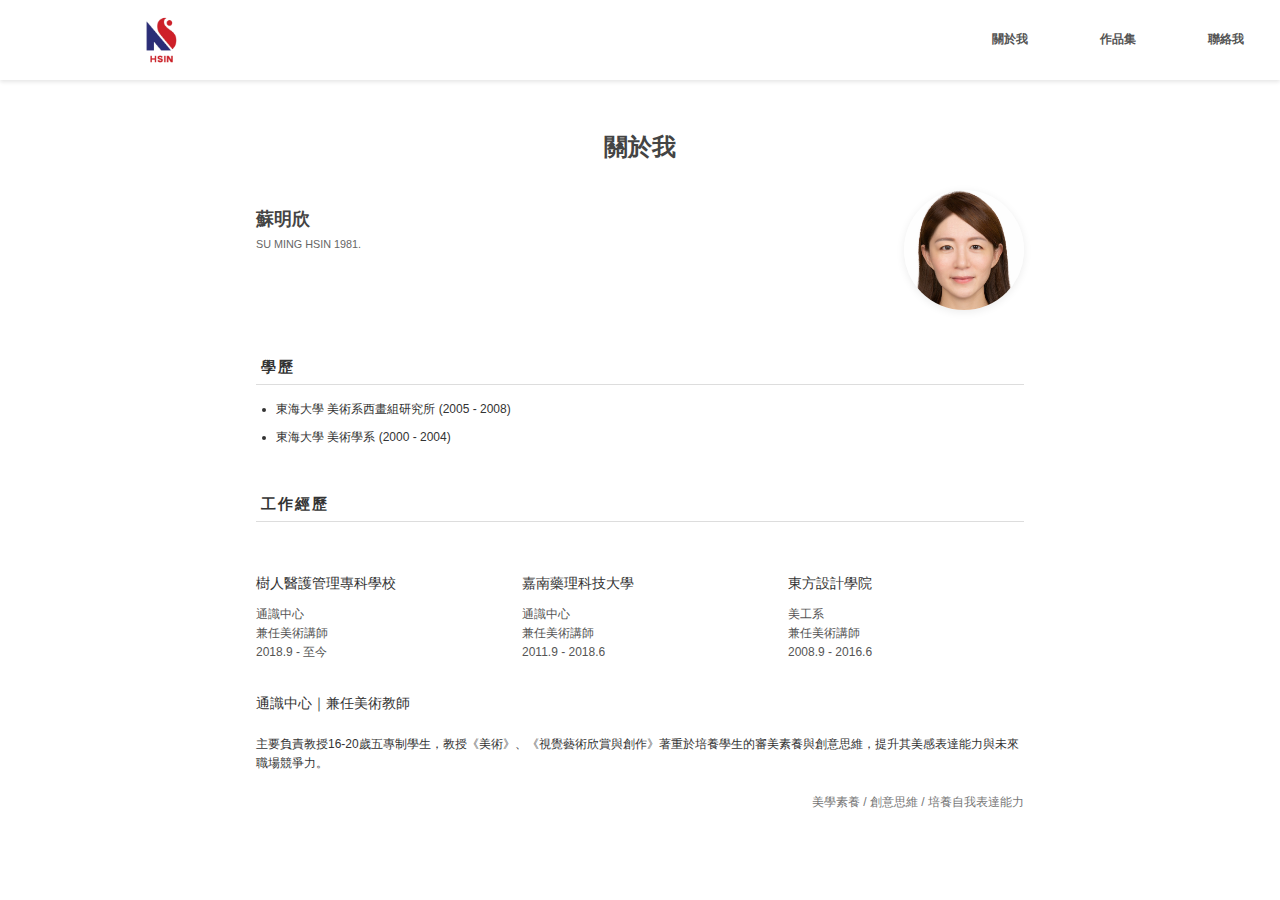
<file: index.html>
<!DOCTYPE html>
<html lang="zh-Hant">
<head>
  <meta charset="UTF-8">
  <meta name="viewport" content="width=device-width, initial-scale=1.0">
  <title>蘇明欣程式設計作品集</title>
  <link rel="stylesheet" href="style.css">
</head>
<body>
  <nav class="navbar">
    <img src="image\hsin-1.jpg" alt="logo" class="navbar-logo">
    <ul>
      <li><a href="index.html" class="nav-link active" id="about-link">關於我</a></li>
      <li><a href="portfolio.html" class="nav-link" id="portfolio-link">作品集</a></li>
      <li><a href="contact.html" class="nav-link" id="contact-link">聯絡我</a></li>
    </ul>
  </nav>
  <main id="content">
    <section id="about" class="page-section">
      <h1 class="page-title">關於我</h1>
      
      <div class="artist-header-flex">
        <div class="artist-header-text">
          <h2>蘇明欣</h2>
          <p>SU MING HSIN 1981.</p>
        </div>
        <img src="image/IMG.JPG" alt="蘇明欣照片" class="artist-photo">
      </div>
      
      <h3>學歷</h3>
      <ul>
        <li>東海大學 美術系西畫組研究所 (2005 - 2008)</li>
        <li>東海大學 美術學系 (2000 - 2004)</li>
      </ul>

      <h3>工作經歷</h3>
      <div class="experience-grid">
        <div class="experience-item">
          <h4>樹人醫護管理專科學校</h4>
          <p>通識中心</p>
          <p>兼任美術講師</p>
          <p>2018.9 - 至今</p>
        </div>
        <div class="experience-item">
          <h4>嘉南藥理科技大學</h4>
          <p>通識中心</p>
          <p>兼任美術講師</p>
          <p>2011.9 - 2018.6</p>
        </div>
        <div class="experience-item">
          <h4>東方設計學院</h4>
          <p>美工系</p>
          <p>兼任美術講師</p>
          <p>2008.9 - 2016.6</p>
        </div>
      </div>

      <h4>通識中心｜兼任美術教師</h4>
      <p>主要負責教授16-20歲五專制學生，教授《美術》、《視覺藝術欣賞與創作》著重於培養學生的審美素養與創意思維，提升其美感表達能力與未來職場競爭力。</p>
      <p class="keywords">美學素養 / 創意思維 / 培養自我表達能力</p>

      
    </section>
    
  </main>
  <script src="main.js"></script>
</body>
</html>
</file>
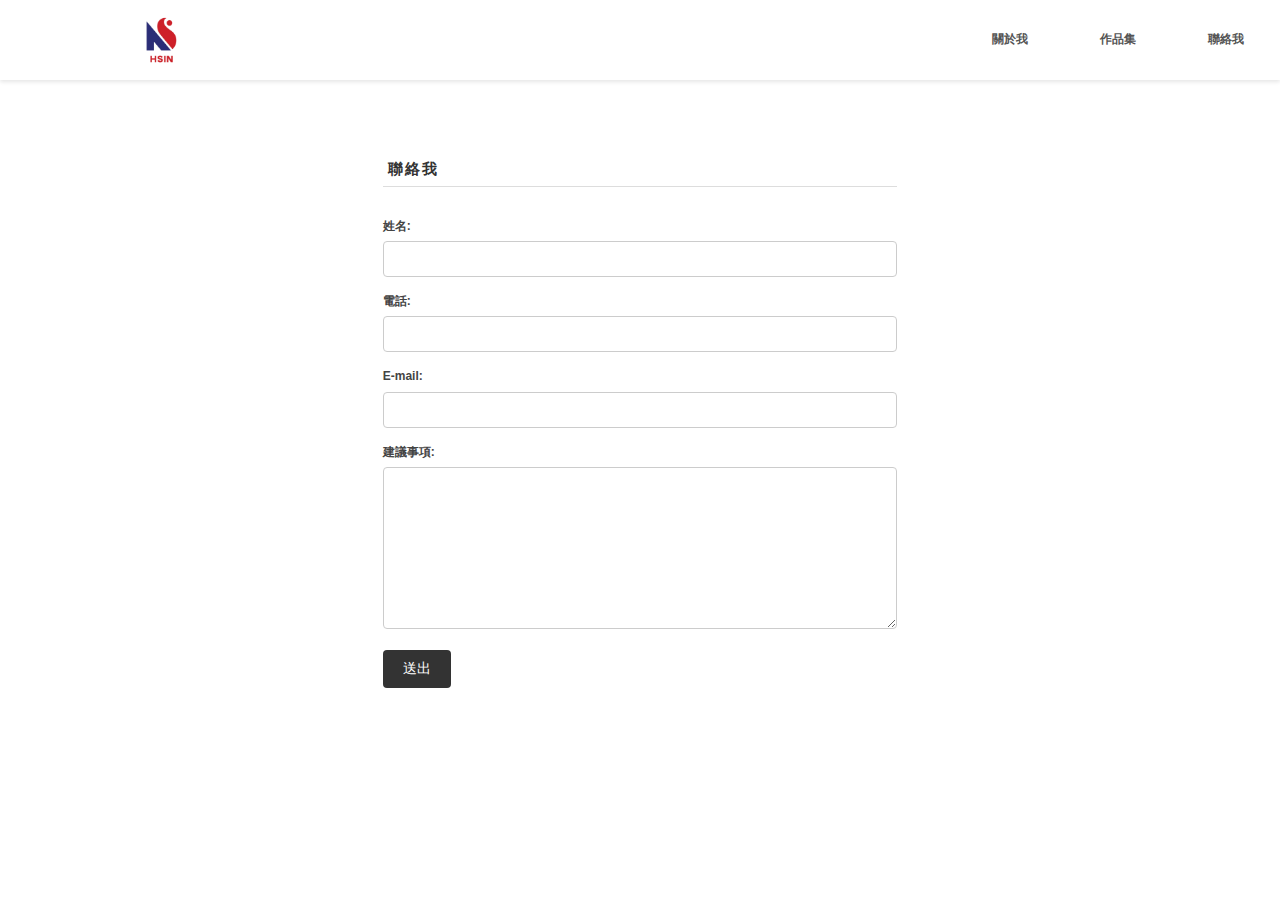
<file: contact.html>
<!DOCTYPE html>
<html lang="zh-Hant">
<head>
  <meta charset="UTF-8">
  <meta name="viewport" content="width=device-width, initial-scale=1.0">
  <title>蘇明欣程式設計作品集</title>
  <link rel="stylesheet" href="style.css">
</head>
<body>
  <nav class="navbar">
    <img src="image/hsin-1.jpg" alt="logo" class="navbar-logo">
    <ul>
      <li><a href="index.html" class="nav-link" id="about-link">關於我</a></li>
      <li><a href="portfolio.html" class="nav-link" id="portfolio-link">作品集</a></li>
      <li><a href="contact.html" class="nav-link active" id="contact-link">聯絡我</a></li>
    </ul>
  </nav>
  <main id="content">
    <section id="contact" class="page-section">
      <h3>聯絡我</h3>
      <form class="contact-form" action="def.py" method="post">
        <div class="form-group">
          <label for="username">姓名:</label>
          <input type="text" id="username" name="username" required>
        </div>
        <div class="form-group">
          <label for="myphone">電話:</label>
          <input type="tel" id="myphone" name="myphone" required>
        </div>
        <div class="form-group">
          <label for="user_email">E-mail:</label>
          <input type="email" id="user_email" name="user_email">
        </div>
       
        <div class="form-group">
          <label for="content-textarea">建議事項:</label>
          <textarea id="content-textarea" name="content" rows="10" maxlength="500"></textarea>
        </div>
        <div class="form-group">
          <input type="submit" value="送出">
        </div>
      </form>
    </section>
  </main>
  <script src="main.js"></script>
</body>
</html>
</file>
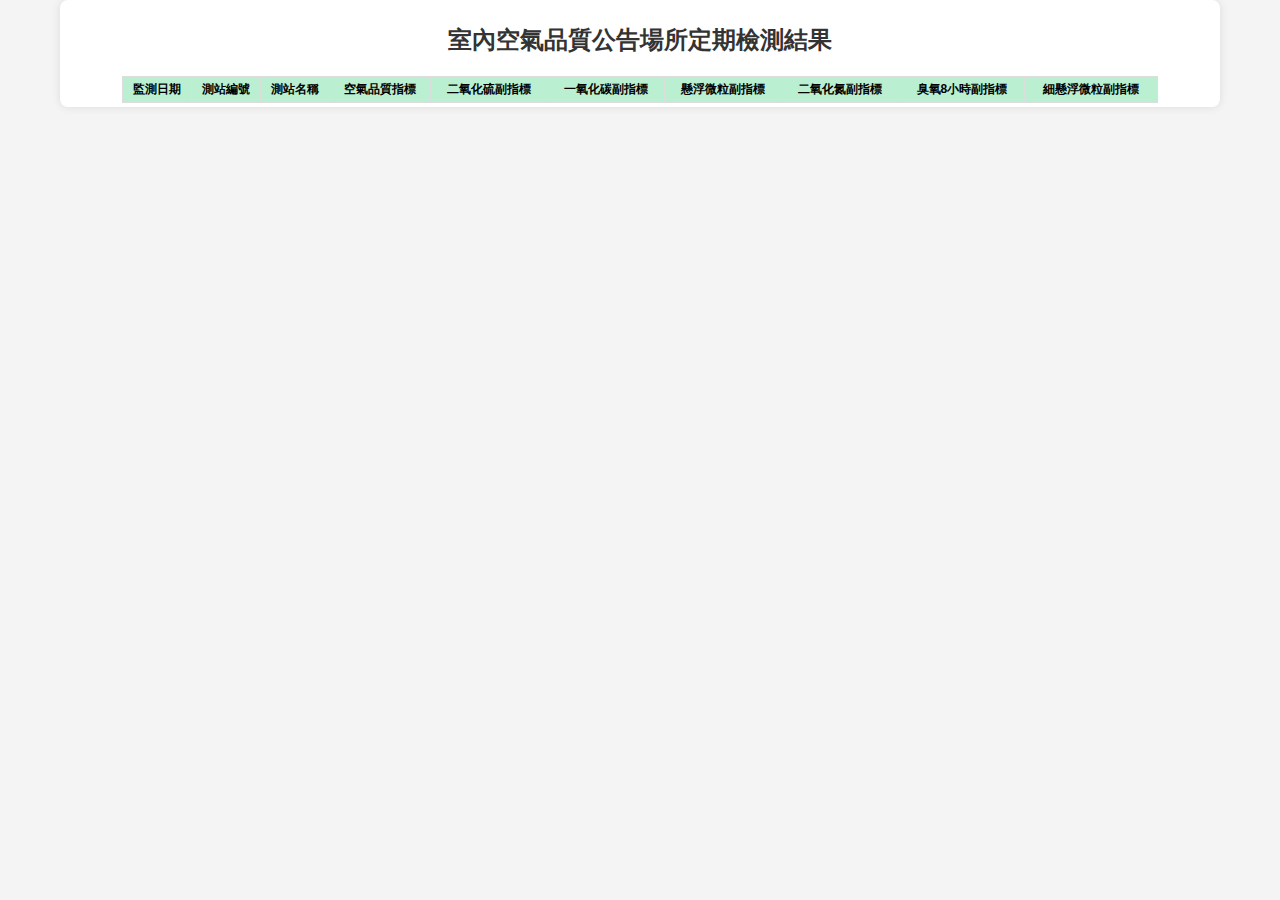
<file: jsonwork/airjson-1.html>
<!DOCTYPE html>
<html>
<head>
    <title>室內空氣品質公告場所定期檢測結果</title>
    <script src="https://ajax.googleapis.com/ajax/libs/jquery/3.7.1/jquery.min.js"></script>
     <style>
        /* CSS 樣式 */
        body {
            font-family: Arial, sans-serif;
            margin: 0;
            padding: 0;
            background-color: #f4f4f4;
        }
        .container {
            width: 90%; /* 讓 container 佔滿整個寬度 */
            margin: 0px;
            background-color: #fff;
            padding: 4px;
            border-radius: 8px;
            box-shadow: 0 0 10px rgba(0, 0, 0, 0.1);
            overflow-x: auto; /* 關鍵：啟用水平滾動 */
        }
        h2 {
            text-align: center;
            color: #333;
        }
		
        table {
            width: 90%;
            border-collapse: collapse;
            margin-top: 20px;
        }
        th, td {
            border: 1px solid #ddd;
            padding: 4px 0px; /* 減少 padding */
            text-align: center;
            vertical-align: middle; /* 文字垂直置中 */
            white-space: nowrap; /* 關鍵：不換行 */
            overflow: hidden; /* 隱藏超出範圍的文字 */
            text-overflow: ellipsis; /* 以省略號顯示超出範圍的文字 */
            font-size: 12px; /* 關鍵：縮小字體 */
        }
        th {
            background-color: #59d89269;
            font-weight: bold;
            padding: 0.25rem 0.1rem; /* 左右間距縮小 */
		    
        }
        tr:nth-child(even) {
            background-color: #f9f9f9;
        }
      
    </style>
</head>
<body>
  <center>
    <div class="container">
        <h2>室內空氣品質公告場所定期檢測結果</h2>
       
        <table border="1">
            <thead>
                <tr>
				    <th>監測日期</th>
                    <th>測站編號</th>
                    <th>測站名稱</th>
                   
                    <th>空氣品質指標</th>
                    <th>二氧化硫副指標</th>
                    <th>一氧化碳副指標</th>
                  
                    <th>懸浮微粒副指標</th>
                    <th>二氧化氮副指標</th>
                    <th>臭氧8小時副指標</th>
                    <th>細懸浮微粒副指標</th>
                </tr>
            </thead>
            <tbody id="row">
                <!-- 資料將插入到這裡 -->
            </tbody>
        </table>
    </div>
	</center>
</body>
<script>
    $(document).ready(function() {
        $.ajax({
            url: 'https://data.moenv.gov.tw/api/v2/aqx_p_434?api_key=58d6040c-dca7-407f-a244-d0bfdfa8144a&limit=1000&sort=monitordate%20desc&format=JSON',
            type: "GET",
            dataType: "json",
            success: function(data) {
                const len = data.records.length;
                console.log("資料長度:", len);

            

                let html = "";
                for (let i = 0; i < len; i++) {
                    const record = data.records[i];

                    html += `<tr>
					            <td>${record.monitordate}</td>
                                <td>${record.siteid}</td>
                                <td>${record.sitename}</td>
                               
                                <td>${record.aqi}</td>
                                <td>${record.so2subindex}</td>
                                <td>${record.cosubindex}</td>
                              
                                <td>${record.pm10subindex}</td>
                                <td>${record.no2subindex}</td>
                                <td>${record.o38subindex}</td>
                                <td>${record.pm25subindex}</td>
                            </tr>`;
                }
                $("#row").html(html);
            },
            error: function(xhr, status, error) {
                console.error("請求失敗:", status, error);
                $("#loading").text("資料載入失敗"); // 顯示錯誤訊息
            }
        });
    });
</script>
</html>
</file>
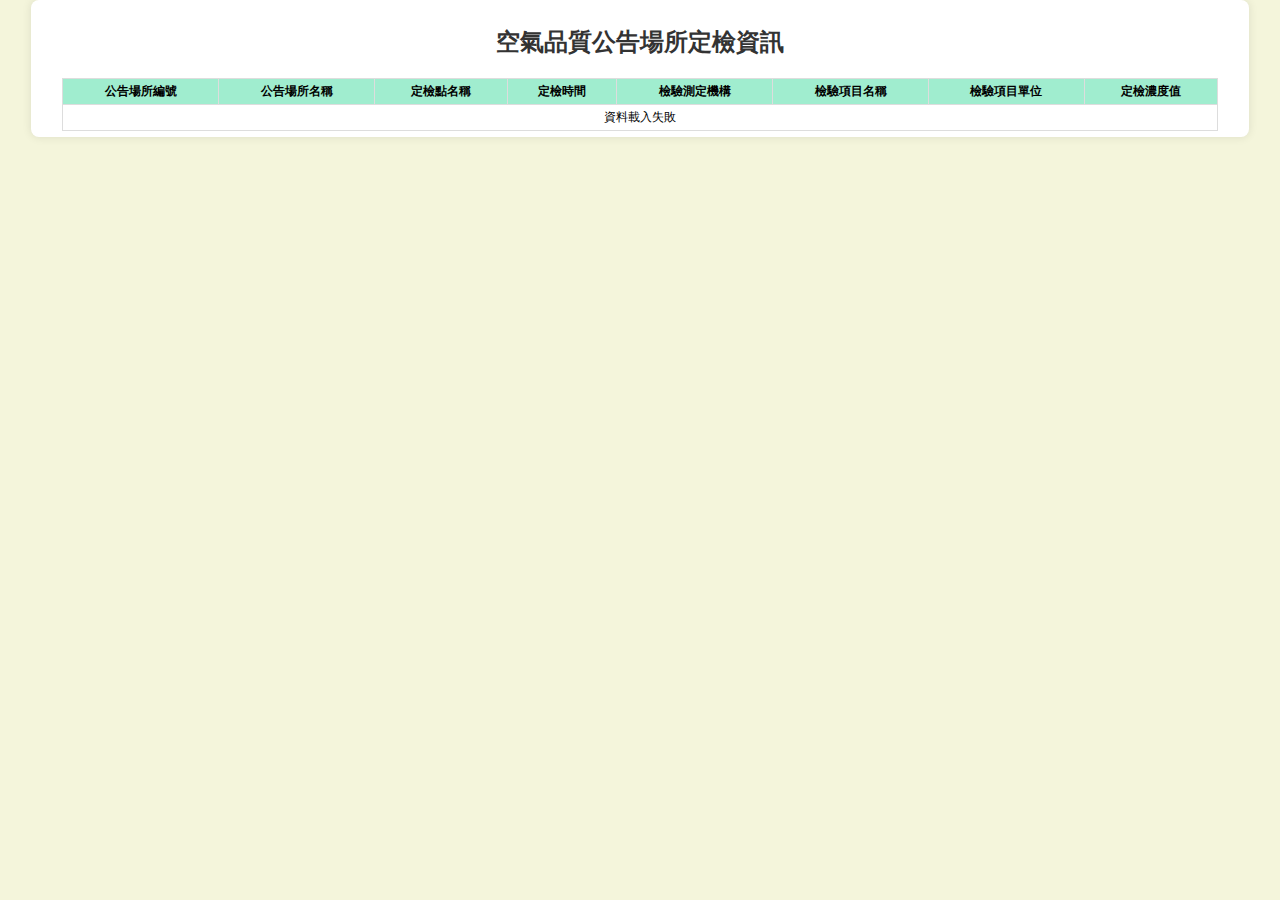
<file: jsonwork/airjson-2.html>
<!DOCTYPE html>
<html>
<head>
    <title>空氣品質公告場所定檢資訊</title>
    <script src="https://ajax.googleapis.com/ajax/libs/jquery/3.7.1/jquery.min.js"></script>
    <style>
        /* CSS 樣式 */
        body {
            font-family: Arial, sans-serif;
            margin:0px;
            padding:0x;
            background-color: #ebecbd8c;
        }
        .container {
            width: 95%; /* 讓 container 佔滿整個寬度 */
            margin: 0px;
            background-color: #fff;
            padding: 6px 1px;
            border-radius: 8px;
            box-shadow: 0 0 10px rgba(0, 0, 0, 0.1);
            /* overflow-x: auto; */ /* 關鍵：啟用水平滾動 */
        }
        h2 {
            text-align: center;
            color: #333;
        }
		p{
		text-align: right;
		 margin:10px 100px;
		}
        table {
            width: 95%;
            border-collapse: collapse;
            margin-top: 20px;
            padding: 1px;
        }
        th, td {
            border: 1px solid #ddd;
            padding: 4px; /* 減少 padding */
            text-align: center;
            vertical-align: middle; /* 文字垂直置中 */
           
            text-overflow: ellipsis; /* 以省略號顯示超出範圍的文字 */
            font-size: 12px; /* 關鍵：縮小字體 */
        }
        th {
            background-color: #3dda9e7d;
            font-weight: bold;
        }
        tr:nth-child(even) {
            background-color: #f9f9f9;
        }
        .loading {
            text-align: center;
            padding: 20px;
            color: #777;
        }
    </style>
</head>
<body>
    <center>
    <div class="container">
        <h2>空氣品質公告場所定檢資訊</h2>
        <table border="1">
            <thead>
                <tr>
                    <th>公告場所編號</th>
                    <th>公告場所名稱</th>
                    <th>定檢點名稱</th>
                    <th>定檢時間</th>
                    <th>檢驗測定機構</th>
                    <th>檢驗項目名稱</th>
                    <th>檢驗項目單位</th>
                    <th>定檢濃度值</th>
                </tr>
            </thead>
            <tbody id="row">
                <!-- 資料將插入到這裡 -->
            </tbody>
        </table>
		</center>
    </div>
	
</body>
<script>
    $(document).ready(function() {
        $.ajax({
            url: 'https://data.moenv.gov.tw/api/v2/aqx_p_305?api_key=58d6040c-dca7-407f-a244-d0bfdfa8144a&limit=1000&sort=ImportDate%20desc&format=JSON',
            type: "GET",
            dataType: "json",
            success: function(data) {
                const len = data.records.length;
                console.log("資料長度:", len);

                let html = "";
                for (let i = 0; i < len; i++) {
                    const record = data.records[i]; // 取得單筆資料

                    html += `<tr>
                                <td>${record.placeid}</td>
                                <td>${record.placename}</td>
                                <td>${record.inspect_placename}</td>
                                <td>${record.inspecttime}</td>
                                <td>${record.inspect_people}</td>
                                <td>${record.exam_name}</td>
                                <td>${record.exam_unit}</td>
                                <td>${record.value}</td>
                            </tr>`;
                }
                $("#row").html(html);
            },
            error: function(xhr, status, error) {
                console.error("請求失敗:", status, error);
                $("#row").html("<tr><td colspan='8'>資料載入失敗</td></tr>"); // 顯示錯誤訊息
            }
        });
    });
</script>
</html>
</file>
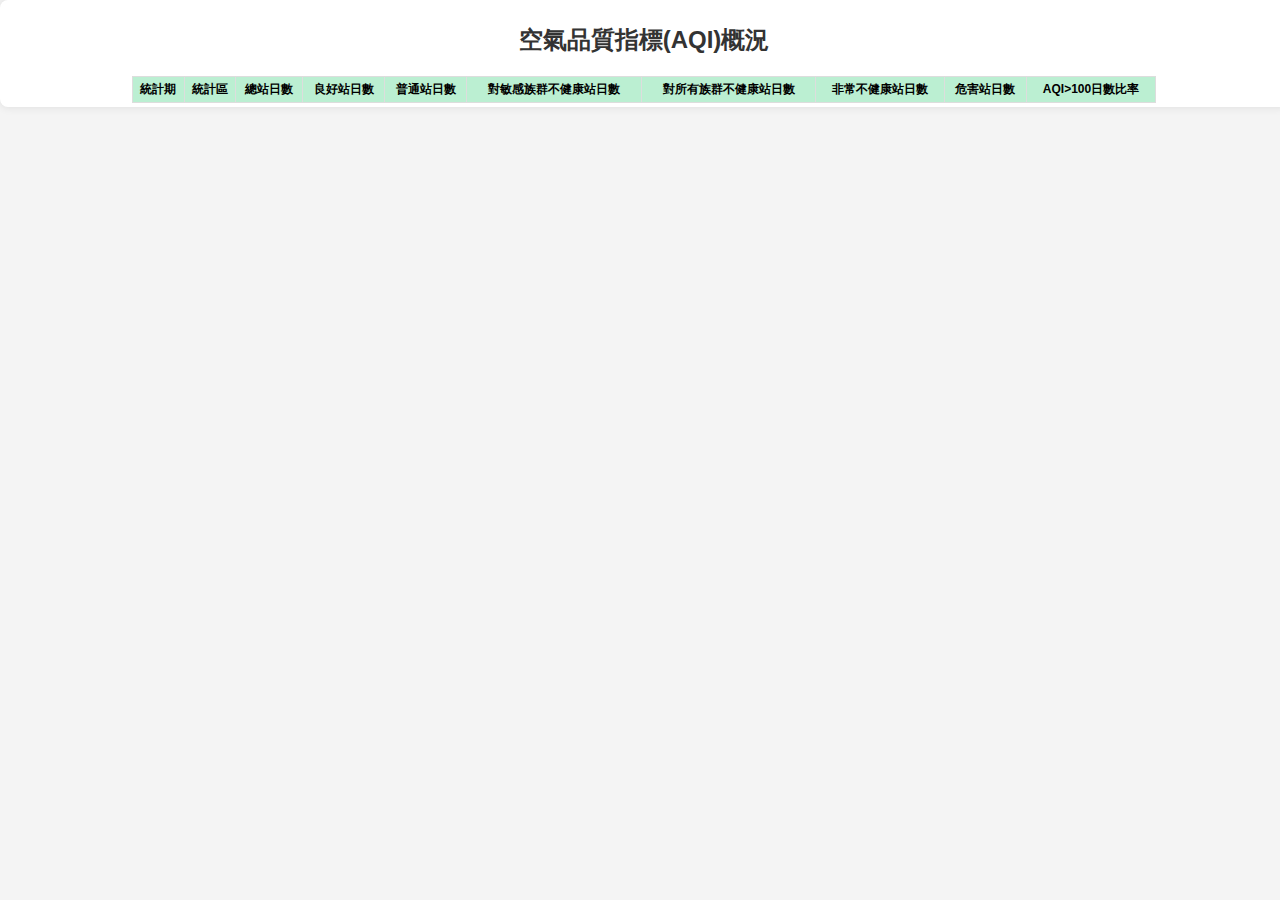
<file: jsonwork/AQIjason.html>
<!DOCTYPE html>
<html lang="zh-Hant">
<head>
  <meta charset="UTF-8">
    <title>空氣品質指標(AQI)概況</title>
    <script src="https://code.jquery.com/jquery-3.6.0.min.js"></script>
     <style>
        /* CSS 樣式 */
        body {
            font-family: Arial, sans-serif;
            margin: 0;
            padding: 0;
            background-color: #f4f4f4;
        }
        .container {
            width: 100%; /* 讓 container 佔滿整個寬度 */
            margin: 0px;
            background-color: #fff;
            padding: 4px;
            border-radius: 8px;
            box-shadow: 0 0 10px rgba(0, 0, 0, 0.1);
            overflow-x: auto; /* 關鍵：啟用水平滾動 */
        }
        h2 {
            text-align: center;
            color: #333;
        }
		
        table {
            width: 80%;
            border-collapse: collapse;
            margin-top: 20px;
        }
        th, td {
            border: 1px solid #ddd;
            padding: 4px 0px; /* 減少 padding */
            text-align: center;
            vertical-align: middle; /* 文字垂直置中 */
            white-space: nowrap; /* 關鍵：不換行 */
            overflow: hidden; /* 隱藏超出範圍的文字 */
            text-overflow: ellipsis; /* 以省略號顯示超出範圍的文字 */
            font-size: 12px; /* 關鍵：縮小字體 */
        }
        th {
            background-color: #59d89269;
            font-weight: bold;
            padding: 0.25rem 0.1rem; /* 左右間距縮小 */
		    
        }
        tr:nth-child(even) {
            background-color: #f9f9f9;
        }
      
    </style>
</head>
<body>
  <center>
    <div class="container">
        <h2>空氣品質指標(AQI)概況</h2>
       
        <table border="1">
            <thead>
                 <tr>
                    <th>統計期</th>
                    <th>統計區</th>
                    <th>總站日數</th>
                    <th>良好站日數</th>
                    <th>普通站日數</th>
                    <th>對敏感族群不健康站日數</th>
                    <th>對所有族群不健康站日數</th>
                    <th>非常不健康站日數</th>
                    <th>危害站日數</th>
                    <th>AQI>100日數比率</th>
                </tr>
            </thead>
            <tbody id="row">
                <!-- 資料將插入到這裡 -->
            </tbody>
        </table>
    </div>
	</center>
</body>
<script>
    $(document).ready(function() {
        $.ajax({
            url: 'https://data.moenv.gov.tw/api/v2/stat_p_115?api_key=e8dd42e6-9b8b-43f8-991e-b3dee723a52d&limit=1000&sort=ImportDate%20desc&format=JSON',
            type: "GET",
            dataType: "json",
            success: function(data) {
                const len = data.records.length;
                console.log("資料長度:", len);

                // 隱藏載入訊息
                $("#loading").hide();

                let html = "";
                for (let i = 0; i < len; i++) {
                    const record = data.records[i];

                   html += `<tr>
                                <td>${record.item1}</td>
                                <td>${record.item2}</td>
                                <td>${record.value1}</td>
                                <td>${record.value2}</td>
                                <td>${record.value3}</td>
                                <td>${record.value4}</td>
                                <td>${record.value5}</td>
                                <td>${record.value6}</td>
                                <td>${record.value7}</td>
                                <td>${record.value8}</td>
                            </tr>`;
                }
                $("#row").html(html);
            },
            error: function(xhr, status, error) {
                console.error("請求失敗:", status, error);
                $("#loading").text("資料載入失敗"); // 顯示錯誤訊息
            }
        });
    });
</script>
</html>
</file>
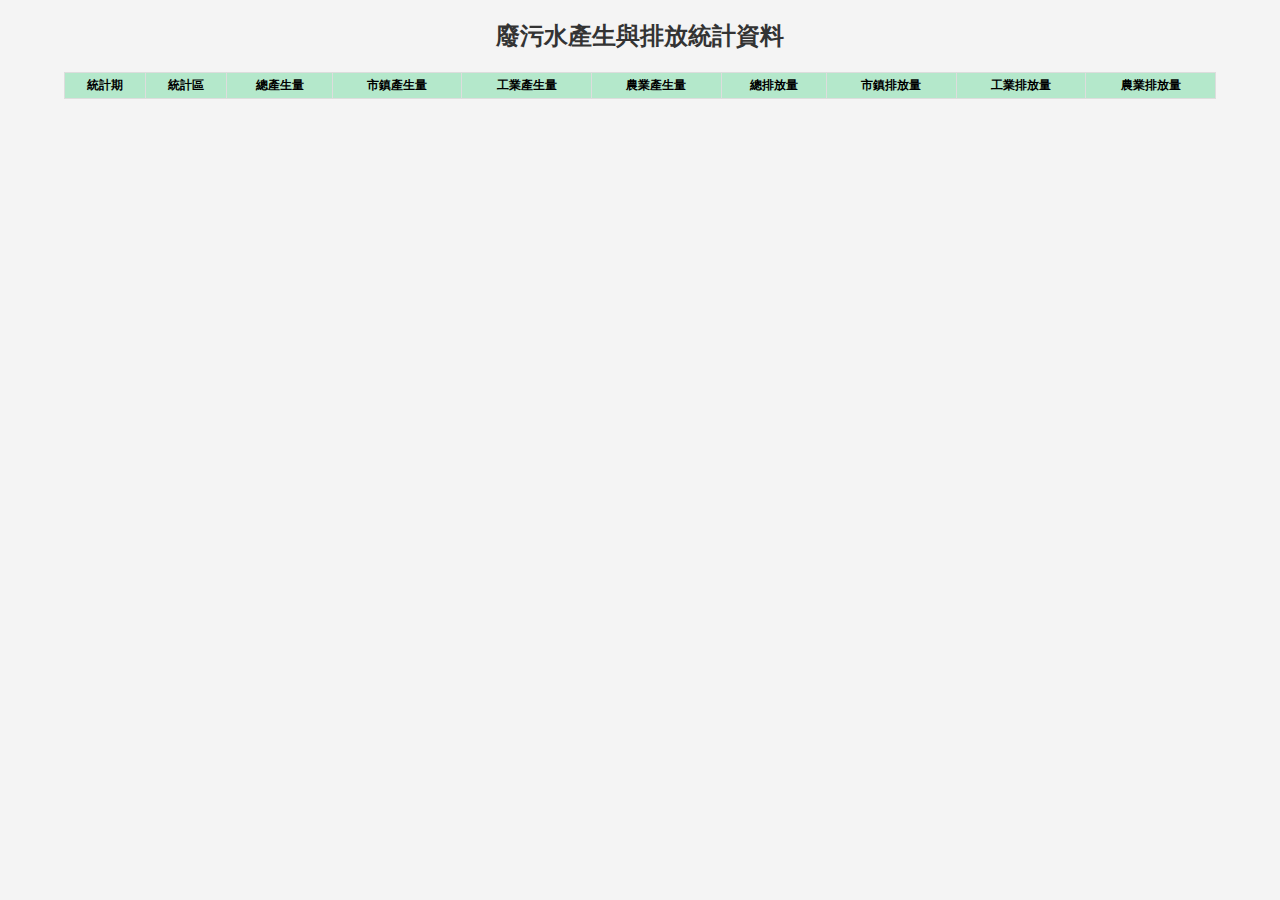
<file: jsonwork/jquary-1.html>
<!DOCTYPE html>
<html lang="zh-Hant">
<head>
  <meta charset="UTF-8">
  <title>環境部廢污水資料</title>
  <script src="https://code.jquery.com/jquery-3.6.0.min.js"></script>
   <style>
        /* CSS 樣式 */
        body {
            font-family: Arial, sans-serif;
            margin: 0;
            padding: 0;
            background-color: #f4f4f4;
        }
        .container {
            width: 90%; /* 讓 container 佔滿整個寬度 */
            margin: 0px;
            background-color: #fff;
            padding: 4px;
            border-radius: 8px;
            box-shadow: 0 0 10px rgba(0, 0, 0, 0.1);
            overflow-x: auto; /* 關鍵：啟用水平滾動 */
        }
        h2 {
            text-align: center;
            color: #333;
        }
		
        table {
            width: 90%;
            border-collapse: collapse;
            margin-top: 20px;
        }
        th, td {
            border: 1px solid #ddd;
            padding: 4px 0px; /* 減少 padding */
            text-align: center;
            vertical-align: middle; /* 文字垂直置中 */
            white-space: nowrap; /* 關鍵：不換行 */
            overflow: hidden; /* 隱藏超出範圍的文字 */
            text-overflow: ellipsis; /* 以省略號顯示超出範圍的文字 */
            font-size: 12px; /* 關鍵：縮小字體 */
        }
        th {
            background-color: #59d89269;
            font-weight: bold;
            padding: 0.25rem 0.1rem; /* 左右間距縮小 */
		    
        }
        tr:nth-child(even) {
            background-color: #f9f9f9;
        }
      
    </style>
</head>
<body><center>

<h2>廢污水產生與排放統計資料</h2>

<table>
  <thead>
    <tr>
      <th>統計期</th>
      <th>統計區</th>
      <th>總產生量</th>
      <th>市鎮產生量</th>
      <th>工業產生量</th>
      <th>農業產生量</th>
      <th>總排放量</th>
      <th>市鎮排放量</th>
      <th>工業排放量</th>
      <th>農業排放量</th>
    </tr>
  </thead>
  <tbody id="data-body"></tbody>
</table>

<script>
$(document).ready(function(){
    $.ajax({
        url: "https://data.moenv.gov.tw/api/v2/stat_p_119?api_key=e8dd42e6-9b8b-43f8-991e-b3dee723a52d&limit=1000&sort=ImportDate%20desc&format=JSON",
        type: "get",
        dataType: "json",
        success: function(info) {
            const records = info.records;
            records.forEach(function(item) {
                const row = `
                    <tr>
                        <td>${item.item1}</td>
                        <td>${item.item2}</td>
                        <td>${item.value1}</td>
                        <td>${item.value2}</td>
                        <td>${item.value3}</td>
                        <td>${item.value4}</td>
                        <td>${item.value5}</td>
                        <td>${item.value6}</td>
                        <td>${item.value7}</td>
                        <td>${item.value8}</td>
                    </tr>`;
                $('#data-body').append(row);
            });
        },
			/*-----------------for()方法-------------------
		   len=data.records.length;
		    console.log(len);
            console.log("請求成功");
			
			  for(i=0;i<len;i++){
		    
		     $("#row").append(


		"<tr><td>"+data.records[i].item1+"</td>"+
			"<td>"+data.records[i].item2+"</td>"+
			"<td>"+data.records[i].value1+"</td>"+
			"<td>"+data.records[i].value2+"</td>"+
			"<td>"+data.records[i].value3+"</td>"+
			"<td>"+data.records[i].value4+"</td>"+
			"<td>"+data.records[i].value5+"</td>"+
			"<td>"+data.records[i].value6+"</td>"+
			"<td>"+data.records[i].value7+"</td>"+
			"<td>"+data.records[i].value8+"</td></tr>"
			);
			}
        },*/
        error: function() {
            console.log("請求失敗");
        }
    });
});
</script>
<center>
</body>
</html>
</file>
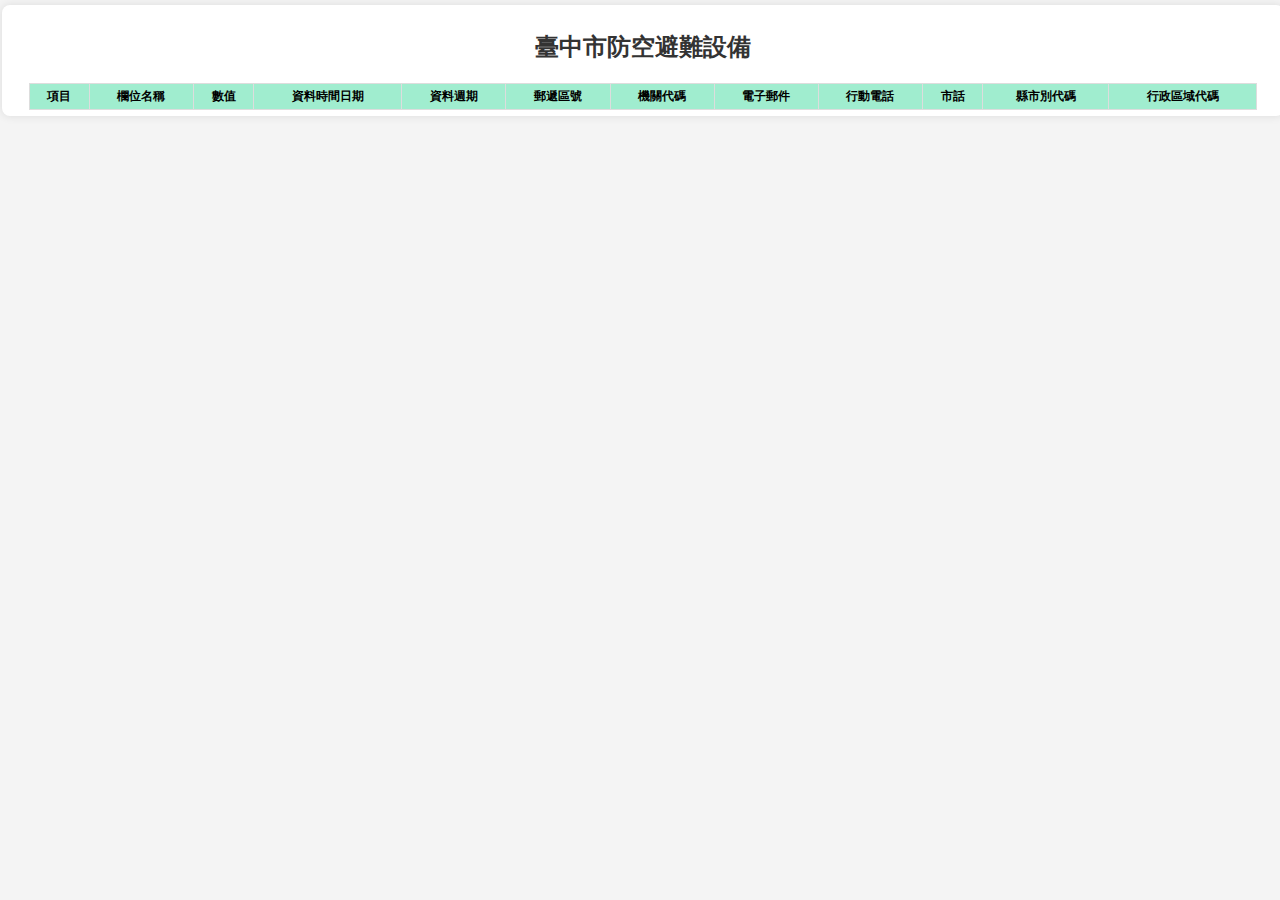
<file: jsonwork/refuge.html>
<!DOCTYPE html>
<html>
<head>
    <title>臺中市防空避難設備</title>
    <script src="https://ajax.googleapis.com/ajax/libs/jquery/3.7.1/jquery.min.js"></script>
  <style>
        /* CSS 樣式 */
        body {
            font-family: Arial, sans-serif;
            margin: 0;
            padding: 0;
            background-color: #f4f4f4;
        }
        .container {
            width: 100%; /* 讓 container 佔滿整個寬度 */
            margin: 5px 2px;
            background-color: #fff;
            padding: 6px 1px;
            border-radius: 8px;
            box-shadow: 0 0 10px rgba(0, 0, 0, 0.1);
            /* overflow-x: auto; */ /* 關鍵：啟用水平滾動 */
        }
        h2 {
            text-align: center;
            color: #333;
        }
		p{
		text-align: right;
		 margin:10px 100px;
		}
        table {
            width: 96%;
            border-collapse: collapse;
            margin-top: 14px;
        }
        th, td {
            border: 1px solid #ddd;
            padding: 4px; /* 減少 padding */
            text-align: center;
            vertical-align: middle; /* 文字垂直置中 */
           
            text-overflow: ellipsis; /* 以省略號顯示超出範圍的文字 */
            font-size: 12px; /* 關鍵：縮小字體 */
        }
        th {
            background-color: #3dda9e7d;
            font-weight: bold;
        }
        tr:nth-child(even) {
            background-color: #f9f9f9;
        }
        .loading {
            text-align: center;
            padding: 20px;
            color: #777;
        }
    </style>
</head>
<body>
  <center>
    <div class="container">
        <h2>臺中市防空避難設備</h2>
      
        <table border="1">
            <thead>
                <tr>
                    
                    <th>項目</th>
                    <th>欄位名稱</th>
                    <th>數值</th>
                    <th>資料時間日期</th>
                    <th>資料週期</th>
                    <th>郵遞區號</th>
                    <th>機關代碼</th>
                    <th>電子郵件</th>
                    <th>行動電話</th>
                    <th>市話</th>
                    <th>縣市別代碼</th>
                    <th>行政區域代碼</th>
                </tr>
            </thead>
            <tbody id="row">
                <!-- 資料將插入到這裡 -->
            </tbody>
        </table>
    </div>
	</center>
</body>
<script>
    $(document).ready(function() {
        $.ajax({
            url: 'http://localhost:3000/mytest',
            type: "GET",
            dataType: "json",
            success: function(data) {
                const len = data.length;
                console.log("資料長度:", len);

                let html = "";
                for (let i = 0; i < len; i++) {
                    const record = data[i];

                    html += `<tr>
                               
                                <td>${record.項目}</td>
                                <td>${record.欄位名稱}</td>
                                <td>${record.數值}</td>
                                <td>${record["資料時間日期"]}</td>
                                <td>${record.資料週期}</td>
                                <td>${record.郵遞區號}</td>
                                <td>${record.機關代碼}</td>
                                <td>${record.電子郵件}</td>
                                <td>${record.行動電話}</td>
                                <td>${record.市話}</td>
                                <td>${record.縣市別代碼}</td>
                                <td>${record.行政區域代碼}</td>
                            </tr>`;
                }
                $("#row").html(html);
            },
            error: function(xhr, status, error) {
                console.error("請求失敗:", status, error);
                $("#loading").text("資料載入失敗"); // 顯示錯誤訊息
            }
        });
    });
</script>
</html>
</file>
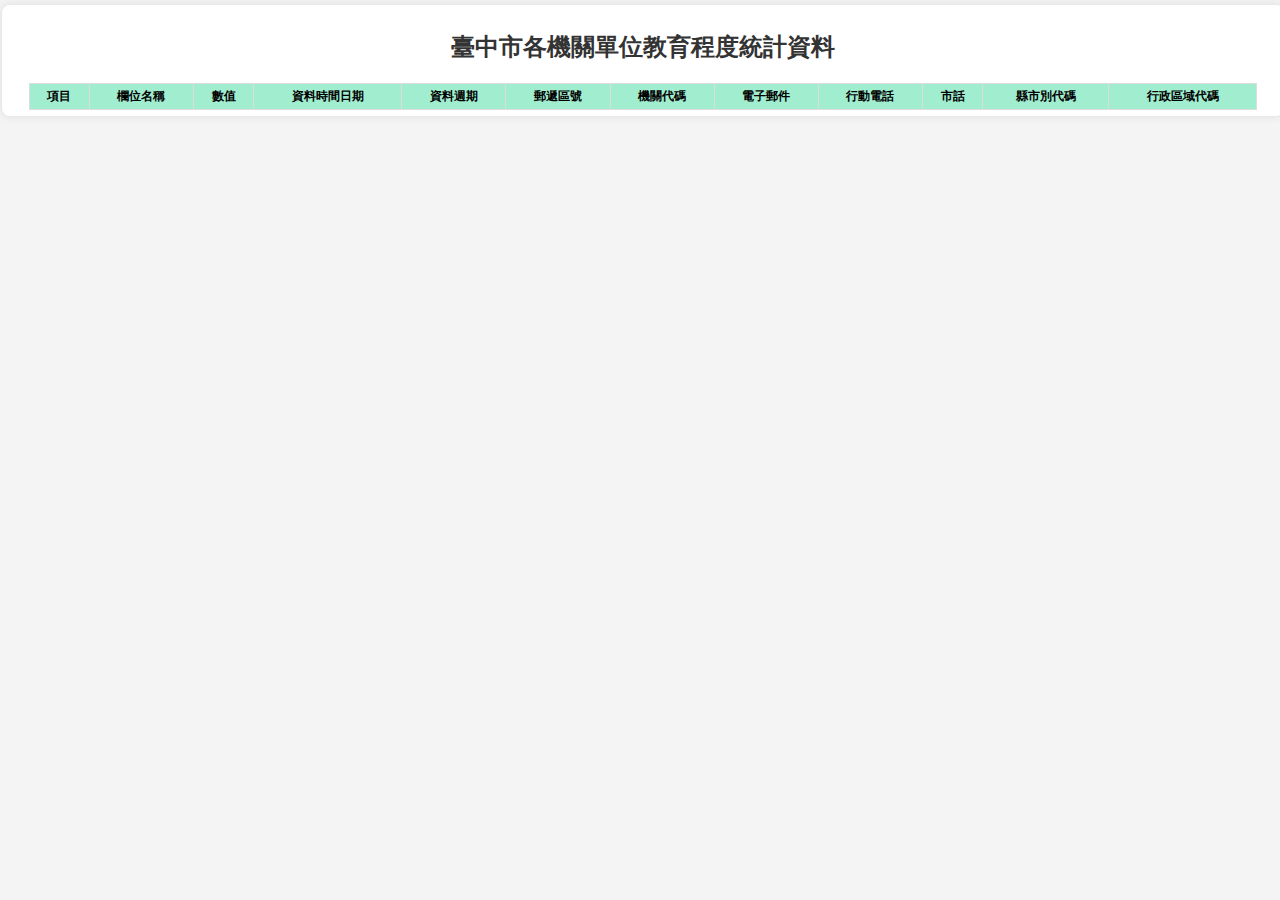
<file: jsonwork/TaiChungEducation.html>
<!DOCTYPE html>
<html>
<head>
    <title>臺中市各機關單位教育程度統計資料</title>
    <script src="https://ajax.googleapis.com/ajax/libs/jquery/3.7.1/jquery.min.js"></script>
    <style>
        /* CSS 樣式 */
        body {
            font-family: Arial, sans-serif;
            margin: 0;
            padding: 0;
            background-color: #f4f4f4;
        }
        .container {
            width: 100%; /* 讓 container 佔滿整個寬度 */
            margin: 5px 2px;
            background-color: #fff;
            padding: 6px 1px;
            border-radius: 8px;
            box-shadow: 0 0 10px rgba(0, 0, 0, 0.1);
            /* overflow-x: auto; */ /* 關鍵：啟用水平滾動 */
        }
        h2 {
            text-align: center;
            color: #333;
        }
		p{
		text-align: right;
		 margin:10px 100px;
		}
        table {
            width: 96%;
            border-collapse: collapse;
            margin-top: 14px;
        }
        th, td {
            border: 1px solid #ddd;
            padding: 4px; /* 減少 padding */
            text-align: center;
            vertical-align: middle; /* 文字垂直置中 */
           
            text-overflow: ellipsis; /* 以省略號顯示超出範圍的文字 */
            font-size: 12px; /* 關鍵：縮小字體 */
        }
        th {
            background-color: #3dda9e7d;
            font-weight: bold;
        }
        tr:nth-child(even) {
            background-color: #f9f9f9;
        }
        .loading {
            text-align: center;
            padding: 20px;
            color: #777;
        }
    </style>
</head>
<body>
<center>
    <div class="container">
        <h2>臺中市各機關單位教育程度統計資料</h2>
       
        <table border="1">
            <thead>
                <tr>
                    
                    <th>項目</th>
                    <th>欄位名稱</th>
                    <th>數值</th>
                    <th>資料時間日期</th>
                    <th>資料週期</th>
                    <th>郵遞區號</th>
                    <th>機關代碼</th>
                    <th>電子郵件</th>
                    <th>行動電話</th>
                    <th>市話</th>
                    <th>縣市別代碼</th>
                    <th>行政區域代碼</th>
                </tr>
            </thead>
            <tbody id="row">
                <!-- 資料將插入到這裡 -->
            </tbody>
        </table>
    </div>
	</center>
</body>
<script>
    $(document).ready(function() {
        $.ajax({
            url: 'http://localhost:3000/TaiChungEducation',
            type: "GET",
            dataType: "json",
            success: function(data) {
                const len = data.length;
                console.log("資料長度:", len);

               

                let html = "";
                for (let i = 0; i < len; i++) {
                    const record = data[i];

                    html += `<tr>
                               
                                <td>${record.項目}</td>
                                <td>${record.欄位名稱}</td>
                                <td>${record.數值}</td>
                                <td>${record["資料時間日期"]}</td>
                                <td>${record.資料週期}</td>
                                <td>${record.郵遞區號}</td>
                                <td>${record.機關代碼}</td>
                                <td>${record.電子郵件}</td>
                                <td>${record.行動電話}</td>
                                <td>${record.市話}</td>
                                <td>${record.縣市別代碼}</td>
                                <td>${record.行政區域代碼}</td>
                            </tr>`;
                }
                $("#row").html(html);
            },
            error: function(xhr, status, error) {
                console.error("請求失敗:", status, error);
                $("#loading").text("資料載入失敗"); // 顯示錯誤訊息
            }
        });
    });
</script>
</html>
</file>
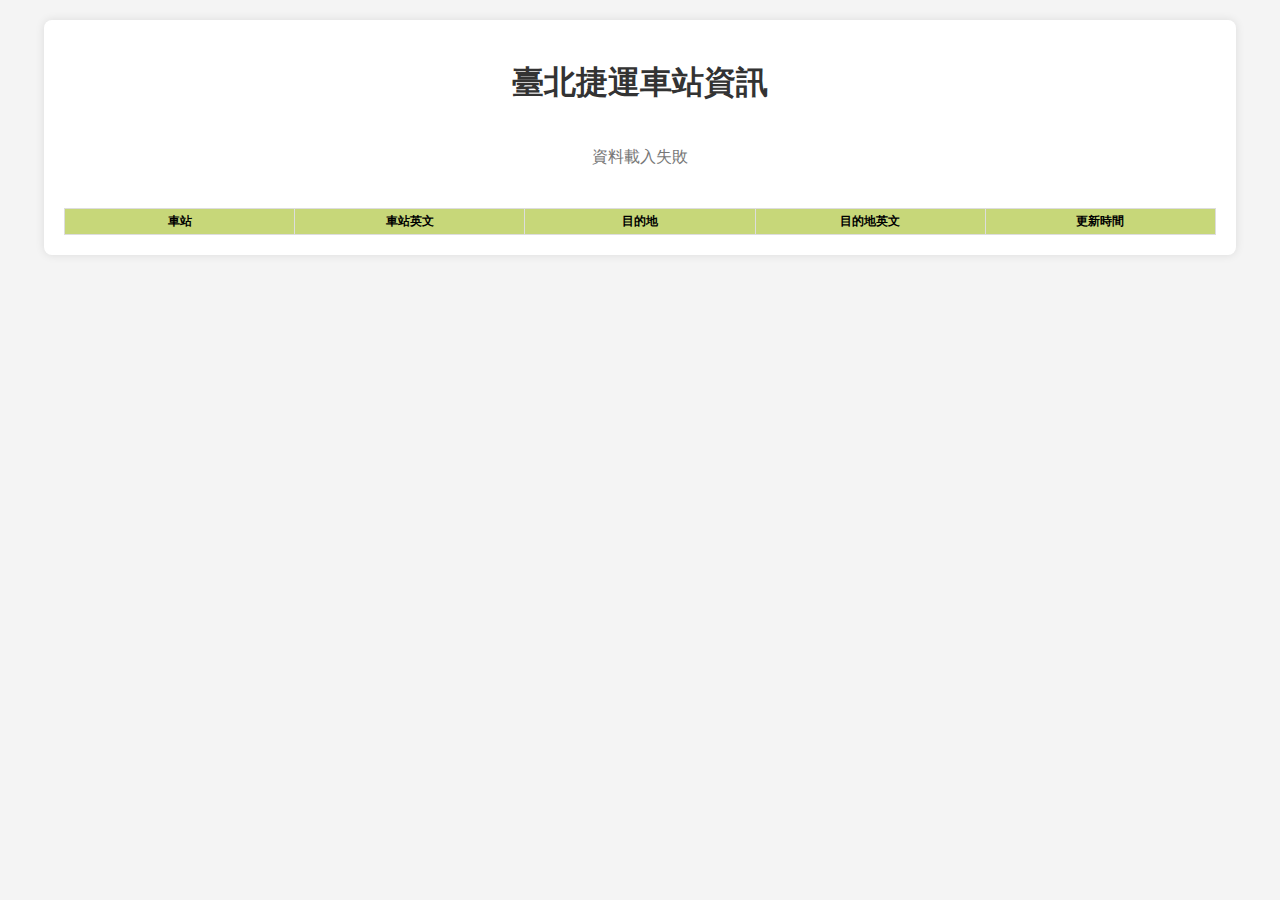
<file: jsonwork/TaipaiMRT.html>
<!DOCTYPE html>
<html>
<head>
    <title>臺北捷運車站資訊</title>
    <script src="https://ajax.googleapis.com/ajax/libs/jquery/3.7.1/jquery.min.js"></script>
    <style>
        /* CSS 樣式 */
        body {
            font-family: Arial, sans-serif;
            margin: 0;
            padding: 0;
            background-color: #f4f4f4;
        }
        .container {
            width: 90%;
            margin: 20px auto;
            background-color: #fff;
            padding: 20px;
            border-radius: 8px;
            box-shadow: 0 0 10px rgba(0, 0, 0, 0.1);
            overflow-x: auto; /* 讓表格在水平方向上可滾動 */
        }
        h1 {
            text-align: center;
            color: #333;
        }
        table {
            width: 100%;
            table-layout: fixed; /* 關鍵：固定表格佈局 */
            border-collapse: collapse;
            margin-top: 20px;
        }
        th, td {
            border: 1px solid #ddd;
            padding: 4px; /* 減少 padding */
            text-align: center;
            vertical-align: middle; /* 文字垂直置中 */
            white-space: nowrap; /* 關鍵：不換行 */
            overflow: hidden; /* 隱藏超出範圍的文字 */
            text-overflow: ellipsis; /* 以省略號顯示超出範圍的文字 */
            font-size: 12px; /* 關鍵：縮小字體 */
        }
        th {
            background-color: #c7d779;
            font-weight: bold;
            /* 根據資料長度設定欄位寬度 */
            width: 100px; /* 範例：根據資料長度調整 */
        }
        tr:nth-child(even) {
            background-color: #f9f9f9;
        }
        .loading {
            text-align: center;
            padding: 20px;
            color: #777;
        }
    </style>
</head>
<body>
    <div class="container">
        <h1>臺北捷運車站資訊</h1>
        <div id="loading" class="loading">載入中...</div>  <!-- 顯示載入訊息 -->
        <table border="1">
            <thead>
                <tr>
                    <th>車站</th>
                    <th>車站英文</th>
                    <th>目的地</th>
                    <th>目的地英文</th>
                    <th>更新時間</th>
                    <!--  可以根據需要增加更多欄位 -->
                </tr>
            </thead>
            <tbody id="row">
                <!-- 資料將插入到這裡 -->
            </tbody>
        </table>
    </div>
</body>
<script>
    $(document).ready(function() {
        $.ajax({
            url: 'http://localhost:3000/TaipaiMRT',
            type: "GET",
            dataType: "json",
            success: function(data) {
                const len = data.length;
                console.log("資料長度:", len);

                // 隱藏載入訊息
                $("#loading").hide();

                let html = "";
                for (let i = 0; i < len; i++) {
                    const record = data[i];

                    html += `<tr>
                                <td>${record.Station}</td>
                                <td>${record.StationEn}</td>
                                <td>${record.Destination}</td>
                                <td>${record.DestinationEn}</td>
                                <td>${record.UpdateTime}</td>
                                <!--  可以根據需要增加更多欄位 -->
                            </tr>`;
                }
                $("#row").html(html);
            },
            error: function(xhr, status, error) {
                console.error("請求失敗:", status, error);
                $("#loading").text("資料載入失敗"); // 顯示錯誤訊息
            }
        });
    });
</script>
</html>
</file>
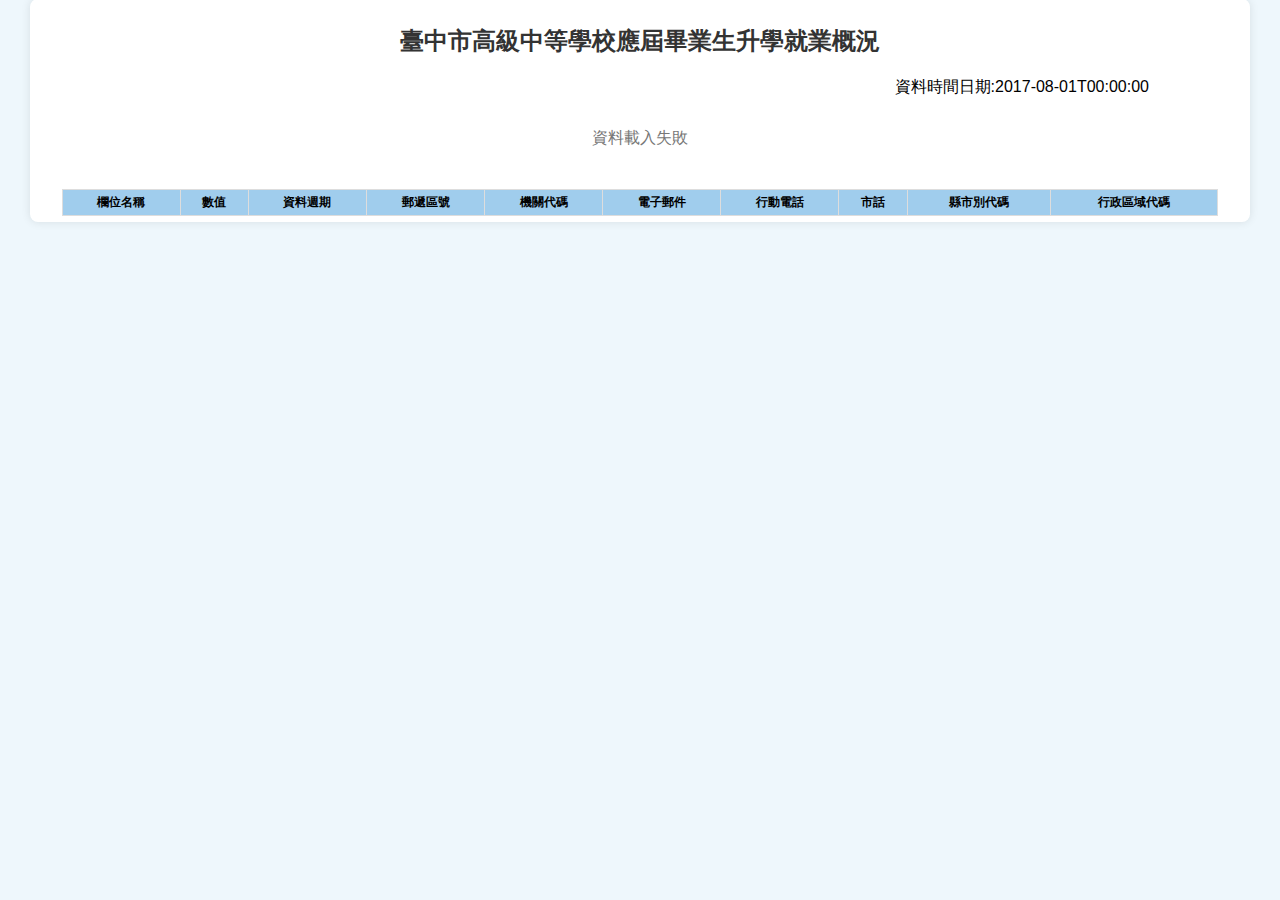
<file: jsonwork/TCGStudent.html>
<!DOCTYPE html>
<html>
<head>
    <title>臺中市高級中等學校應屆畢業生升學就業概況</title>
    <script src="https://ajax.googleapis.com/ajax/libs/jquery/3.7.1/jquery.min.js"></script>
     <style>
        /* CSS 樣式 */
        body {
            font-family: Arial, sans-serif;
            margin: -1px;
            padding: 1x;
            background-color: #3da1da17;
        }
        .container {
            width: 95%; /* 讓 container 佔滿整個寬度 */
            margin: 0px;
            background-color: #fff;
            padding: 6px 1px;
            border-radius: 8px;
            box-shadow: 0 0 10px rgba(0, 0, 0, 0.1);
            /* overflow-x: auto; */ /* 關鍵：啟用水平滾動 */
        }
        h2 {
            text-align: center;
            color: #333;
        }
		p{
		text-align: right;
		 margin:10px 100px;
		}
        table {
            width: 95%;
            border-collapse: collapse;
            margin-top: 20px;
            padding: 1px;
        }
        th, td {
            border: 1px solid #ddd;
            padding: 4px; /* 減少 padding */
            text-align: center;
            vertical-align: middle; /* 文字垂直置中 */
           
            text-overflow: ellipsis; /* 以省略號顯示超出範圍的文字 */
            font-size: 12px; /* 關鍵：縮小字體 */
        }
        th {
            background-color: #3d9ada7d;
            font-weight: bold;
        }
        tr:nth-child(even) {
            background-color: #f9f9f9;
        }
        .loading {
            text-align: center;
            padding: 20px;
            color: #777;
        }
    </style>
</head>
<body>
<center>
    <div class="container">
        <h2>臺中市高級中等學校應屆畢業生升學就業概況</h2>
		<p>資料時間日期:2017-08-01T00:00:00	</P>
        <div id="loading" class="loading">載入中...</div>  <!-- 顯示載入訊息 -->
        <table border="1">
            <thead>
                <tr>
                   
                    <th>欄位名稱</th>
                    <th>數值</th>
                    <th>資料週期</th>
                    <th>郵遞區號</th>
                    <th>機關代碼</th>
                    <th>電子郵件</th>
                    <th>行動電話</th>
                    <th>市話</th>
                    <th>縣市別代碼</th>
                    <th>行政區域代碼</th>
                </tr>
            </thead>
            <tbody id="row">
                <!-- 資料將插入到這裡 -->
            </tbody>
        </table>
    </div>
	</center>
</body>
<script>
    $(document).ready(function() {
        $.ajax({
            url: 'http://localhost:3000/TCGstudent',
            type: "GET",
            dataType: "json",
            success: function(data) {
                const len = data.length;
                console.log("資料長度:", len);

                // 隱藏載入訊息
                $("#loading").hide();

                let html = "";
                for (let i = 0; i < len; i++) {
                    const record = data[i];

                    html += `<tr>
                               
                                <td>${record.欄位名稱}</td>
                                <td>${record.數值}</td>
                                <td>${record.資料週期}</td>
                                <td>${record.郵遞區號}</td>
                                <td>${record.機關代碼}</td>
                                <td>${record.電子郵件}</td>
                                <td>${record.行動電話}</td>
                                <td>${record.市話}</td>
                                <td>${record.縣市別代碼}</td>
                                <td>${record.行政區域代碼}</td>
                            </tr>`;
                }
                $("#row").html(html);
            },
            error: function(xhr, status, error) {
                console.error("請求失敗:", status, error);
                $("#loading").text("資料載入失敗"); // 顯示錯誤訊息
            }
        });
    });
</script>
</html>
</file>
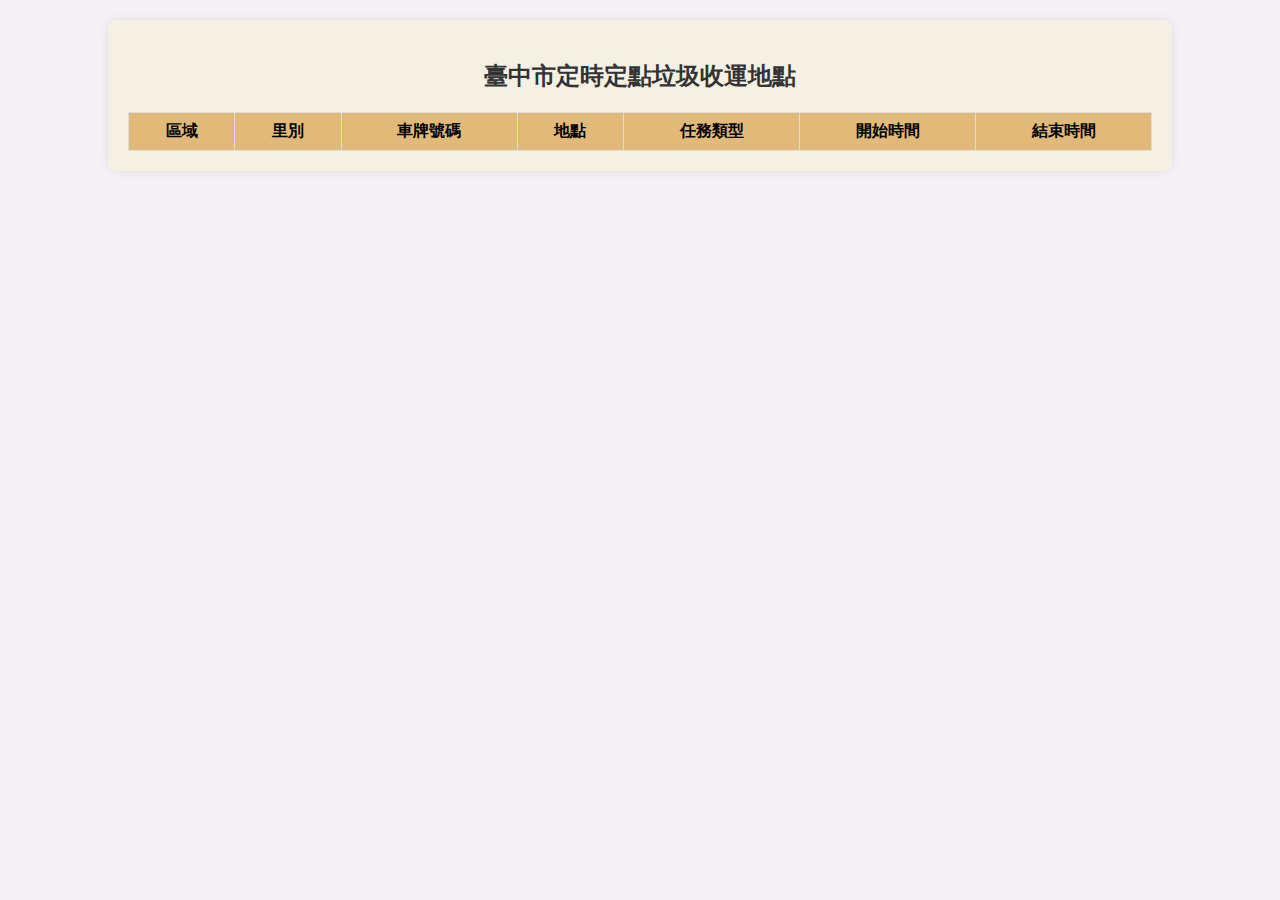
<file: jsonwork/trashcar.html>
<!DOCTYPE html>
<html>
<head>
    <title>臺中市定時定點垃圾收運地點</title>
    <script src="https://ajax.googleapis.com/ajax/libs/jquery/3.7.1/jquery.min.js"></script>
   <style>
        /* CSS 樣式 */
        body {
            font-family: Arial, sans-serif;
            margin: 0;
            padding: 0;
            background-color: #f4f1f7;
        }
        .container {
            width: 80%;
            margin: 20px auto;
            background-color: #f4f0e4;
            padding: 20px;
            border-radius: 8px;
            box-shadow: 0 0 10px rgba(0, 0, 0, 0.1);
            overflow-x: auto; /* 讓表格在水平方向上可滾動 */
			
    
        }
        h2 {
            text-align: center;
            color: #333;
        }
        table {
            width: 100%;
            border-collapse: collapse;
            margin-top: 20px;
			margin: 0 auto;
			
        }
        th, td {
            border: 1px solid #ddd;
            padding: 8px;
            text-align: center;
            vertical-align: middle; /* 文字垂直置中 */
            white-space: nowrap; /* 關鍵：不換行 */
            overflow: hidden; /* 隱藏超出範圍的文字 */
            text-overflow: ellipsis; /* 以省略號顯示超出範圍的文字 */
			
        }
        th {
            background-color: #e1ba7a;
            font-weight: bold;
        }
        tr:nth-child(even) {
            background-color: #f9f9f9;
        }
		tr:nth-child(odd) {
			background-color: #ffffff; /*  白色背景 (或你想要的顏色)  */
		}
        .loading {
            text-align: center;
            padding: 20px;
            color: #777;
        }
    </style>
</head>
<body>
    <div class="container">
        <h2>臺中市定時定點垃圾收運地點</h2>
        <table border="1">
            <thead>
                <tr>
                    <th>區域</th>
                    <th>里別</th>
                    <th>車牌號碼</th>
                    <th>地點</th>
                    <th>任務類型</th>
                    <th>開始時間</th>
                    <th>結束時間</th>
                </tr>
            </thead>
            <tbody id="row">
                <!-- 資料將插入到這裡 -->
            </tbody>
        </table>
    </div>
</body>
<script>
    $(document).ready(function() {
        $.ajax({
            url: 'https://datacenter.taichung.gov.tw/swagger/OpenData/68d1a87f-7baa-4b50-8408-c36a3a7eda68',
            type: "GET",
            dataType: "json",
            success: function(data) {
                const len = data.length;
                console.log("資料長度:", len);

                let html = "";
                for (let i = 0; i < len; i++) {
                    const record = data[i];

                    html += `<tr>
                                <td>${record.area}</td>
                                <td>${record.village}</td>
                                <td>${record.car_licence}</td>
                                <td>${record.caption}</td>
                                <td>${record.task_type}</td>
                                <td>${record.g_d1_time_s}</td>
                                <td>${record.g_d1_time_e}</td>
                            </tr>`;
                }
                $("#row").html(html);
            },
            error: function(xhr, status, error) {
                console.error("請求失敗:", status, error);
                $("#loading").text("資料載入失敗"); // 顯示錯誤訊息
            }
        });
    });
</script>
</html>
</file>
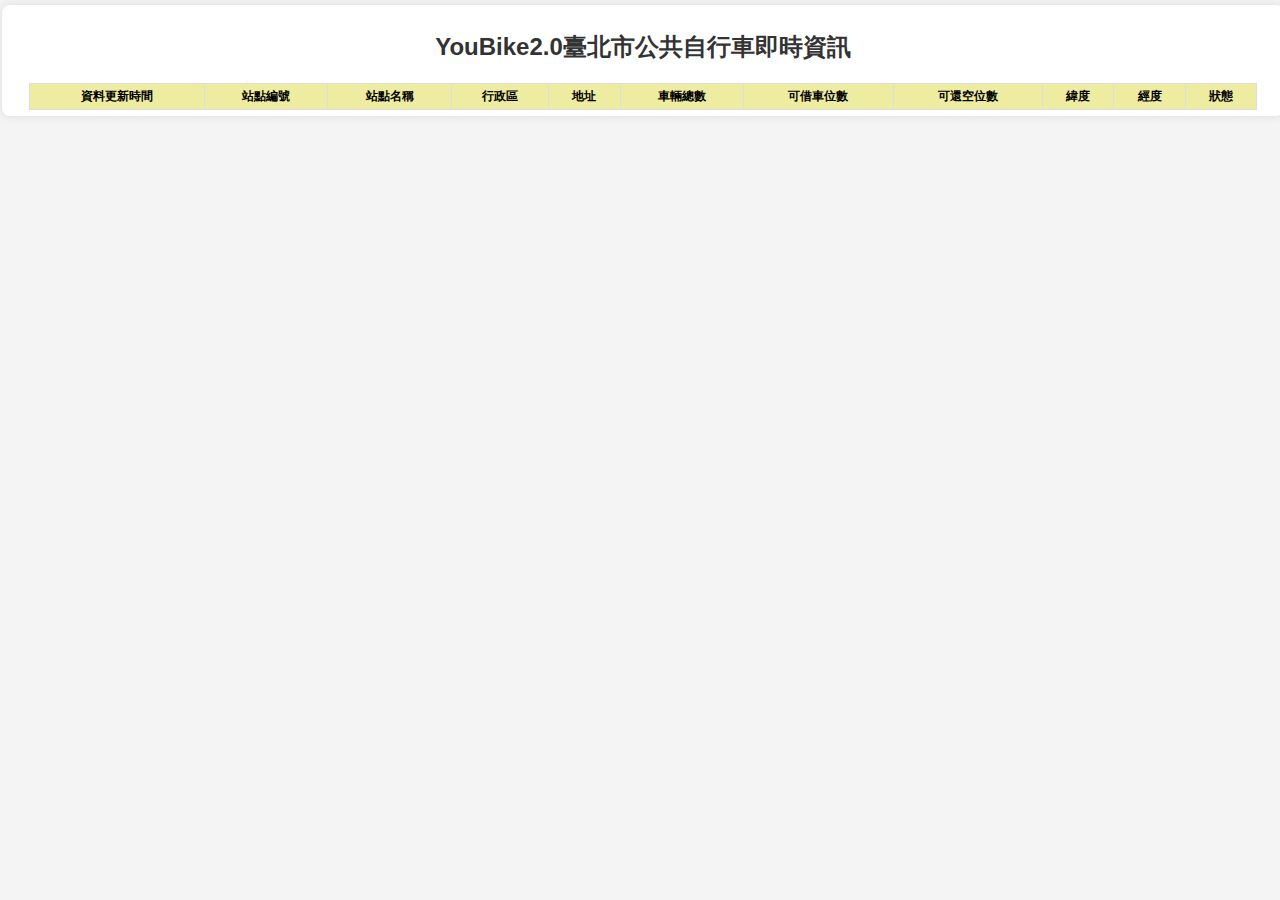
<file: jsonwork/Ubike.html>
<!DOCTYPE html>
<html>
<head>
    <title>YouBike2.0臺北市公共自行車即時資訊</title>
    <script src="https://ajax.googleapis.com/ajax/libs/jquery/3.7.1/jquery.min.js"></script>
      <style>
        /* CSS 樣式 */
        body {
            font-family: Arial, sans-serif;
            margin: 0;
            padding: 0;
            background-color: #f4f4f4;
        }
        .container {
            width: 100%; /* 讓 container 佔滿整個寬度 */
            margin: 5px 2px;
            background-color: #fff;
            padding: 6px 1px;
            border-radius: 8px;
            box-shadow: 0 0 10px rgba(0, 0, 0, 0.1);
            /* overflow-x: auto; */ /* 關鍵：啟用水平滾動 */
        }
        h2 {
            text-align: center;
            color: #333;
        }
		p{
		text-align: right;
		 margin:10px 100px;
		}
        table {
            width: 96%;
            border-collapse: collapse;
            margin-top: 14px;
        }
        th, td {
            border: 1px solid #ddd;
            padding: 4px; /* 減少 padding */
            text-align: center;
            vertical-align: middle; /* 文字垂直置中 */
           
            text-overflow: ellipsis; /* 以省略號顯示超出範圍的文字 */
            font-size: 12px; /* 關鍵：縮小字體 */
        }
        th {
            background-color: #dad93d7d;
            font-weight: bold;
        }
        tr:nth-child(even) {
            background-color: #f9f9f9;
        }
        .loading {
            text-align: center;
            padding: 20px;
            color: #777;
        }
    </style>
</head>
<body>
 <center>
    <div class="container">
        <h2>YouBike2.0臺北市公共自行車即時資訊</h2>
        <table border="1">
            <thead>
                <tr>
				    <th>資料更新時間</th>
                    <th>站點編號</th>
                    <th>站點名稱</th>
                    <th>行政區</th>
                    <th>地址</th>
                    <th>車輛總數</th>
                    <th>可借車位數</th>
                    <th>可還空位數</th>
                    <th>緯度</th>
                    <th>經度</th>
                    <th>狀態</th>
                   
                   
                    <!--  可以根據需要增加更多欄位 -->
                </tr>
            </thead>
            <tbody id="row">
                <!-- 資料將插入到這裡 -->
            </tbody>
        </table>
    </div>
	 </center>
</body>
<script>
    $(document).ready(function() {
        $.ajax({
            url: 'https://tcgbusfs.blob.core.windows.net/dotapp/youbike/v2/youbike_immediate.json',
            type: "GET",
            dataType: "json",
            success: function(data) {
                const len = data.length;
                console.log("資料長度:", len);

                let html = "";
                for (let i = 0; i < len; i++) {
                    const record = data[i];

                    html += `<tr>
					            <td>${record.srcUpdateTime}</td>
                                <td>${record.sno}</td>
                                <td>${record.sna} - ${record.snaen}</td>
                                <td>${record.sarea}</td>
                                <td>${record.ar}</td>
                                <td>${record.Quantity}</td>
                                <td>${record.available_rent_bikes}</td>
                                <td>${record.available_return_bikes}</td>
                                <td>${record.latitude}</td>
                                <td>${record.longitude}</td>
                                <td>${record.act == "1" ? '正常' : '停止'}</td>
                               
                              
                                <!--  可以根據需要增加更多欄位 -->
                            </tr>`;
                }
                $("#row").html(html);
            },
            error: function(xhr, status, error) {
                console.error("請求失敗:", status, error);
                $("#loading").text("資料載入失敗"); // 顯示錯誤訊息
            }
        });
    });
</script>
</html>
</file>
<file: style.css>
body {
  font-family: sans-serif;
  line-height: 1.6;
  margin: 0;
  padding: 0;
  color: #333;
  font-size: 12px;
}

.navbar {
  display: flex;
  align-items: center;
  justify-content: space-between;
  position: sticky;
  top: 0;
  background-color: white;
  padding: 1rem;
  box-shadow: 0 2px 4px rgba(0,0,0,0.1);
  z-index: 100;

  
}

.navbar-logo {
  height: 48px;
  width: auto;
  margin-right: 2rem;
  margin-left: 10%;
  display: block;
}

.navbar ul {
  list-style: none;
  margin: 0;
  padding: 0;
  display: flex;
  justify-content: flex-end;
  align-items: center;
  gap: 2rem;
}

.navbar li {
  margin: 0 20px;
}

.navbar a {
  text-decoration: none;
  color: #555;
  font-weight: bold;
}

#content {
  padding: 2rem 20%;
}

.page-title {
  text-align: center;
}

.artist-header {
  margin: 1.5rem 0;
}

.artist-header h2 {
  margin-bottom: 0.1em; /* Reduce space below h2 */
}

.artist-header p {
  margin-top: 0;      /* Remove space above p */
  font-size: 0.9em;
  color: #666;
}

.artist-header-flex {
  display: flex;
  align-items: flex-start;
  justify-content: space-between;
  gap: 2rem;
  margin: 1.5rem 0;
}

.artist-header-text h2 {
  margin-bottom: 0.1em;
}

.artist-header-text p {
  margin-top: 0;
  font-size: 0.9em;
  color: #666;
}

.artist-photo {
  width: 120px;
  height: 120px;
  border-radius: 50%;
  object-fit: cover;
  object-position: 45% 45%;
  box-shadow: 0 2px 8px rgba(0,0,0,0.08);
}

.page-section h1, .page-section h2, .page-section h3, .page-section h4 {
    color: #444;
}

.page-section h3 {
  border-bottom: 1px solid #ddd;
  margin-top: 40px;
  padding: 5px;
  font-size: 15px;
  color: #333;
  letter-spacing: 2px;
}

.experience-grid {
  display: grid;
  grid-template-columns: repeat(3, 1fr);
  gap: 30px;
  margin: 20px 0;
}

.experience-item h4 {
  font-size: 1.1em;
  margin-bottom: 10px;
}

.experience-item p {
  margin: 0;
  color: #555;
}

#about h4 {
  font-size: 1.2em;
  font-weight: normal;
  color: #333;
  margin-top: 30px;
}

.keywords {
  text-align: right;
  color: #777;
  margin-top: 20px;
}

ul {
    padding-left: 20px;
}

li {
    margin-bottom: 8px;
}

.portfolio-grid {
  display: grid;
  grid-template-columns: repeat(auto-fill, minmax(250px, 1fr));
  gap: 1.5rem;
  margin-top: 2rem;
}

.portfolio-item {
  background: #fff;
  border-radius: 8px;
  overflow: hidden;
  box-shadow: 0 2px 8px rgba(0,0,0,0.1);
  transition: transform 0.2s, box-shadow 0.2s;
  text-align: center;
}

.portfolio-item:hover {
  transform: translateY(-5px);
  box-shadow: 0 4px 16px rgba(0,0,0,0.15);
}

.portfolio-item img {
  width: 100%;
  height: 200px;
  object-fit: cover;
  display: block;
}

.portfolio-item h4 {
  margin: 0;
  padding: 1rem;
  font-size: 1rem;
  color: #333;
}

#contact.page-section {
  max-width: 67%;
  margin-left: auto;
  margin-right: auto;
}

/* Contact Form Styles */
.contact-form {
  margin-top: 30px;
}

.form-group {
  margin-bottom: 15px;
}

.form-group label {
  display: block;
  margin-bottom: 5px;
  font-weight: bold;
  color: #444;
}

.form-group input[type="text"],
.form-group input[type="tel"],
.form-group input[type="email"],
.form-group textarea {
  width: 100%;
  padding: 10px;
  border: 1px solid #ccc;
  border-radius: 4px;
  box-sizing: border-box; /* Ensures padding doesn't affect overall width */
  font-size: 12px;
}

.form-group input[type="submit"] {
  background-color: #333;
  color: white;
  padding: 10px 20px;
  border: none;
  border-radius: 4px;
  cursor: pointer;
  font-size: 14px;
  transition: background-color 0.3s;
}

.form-group input[type="submit"]:hover {
  background-color: #555;
}
</file>
